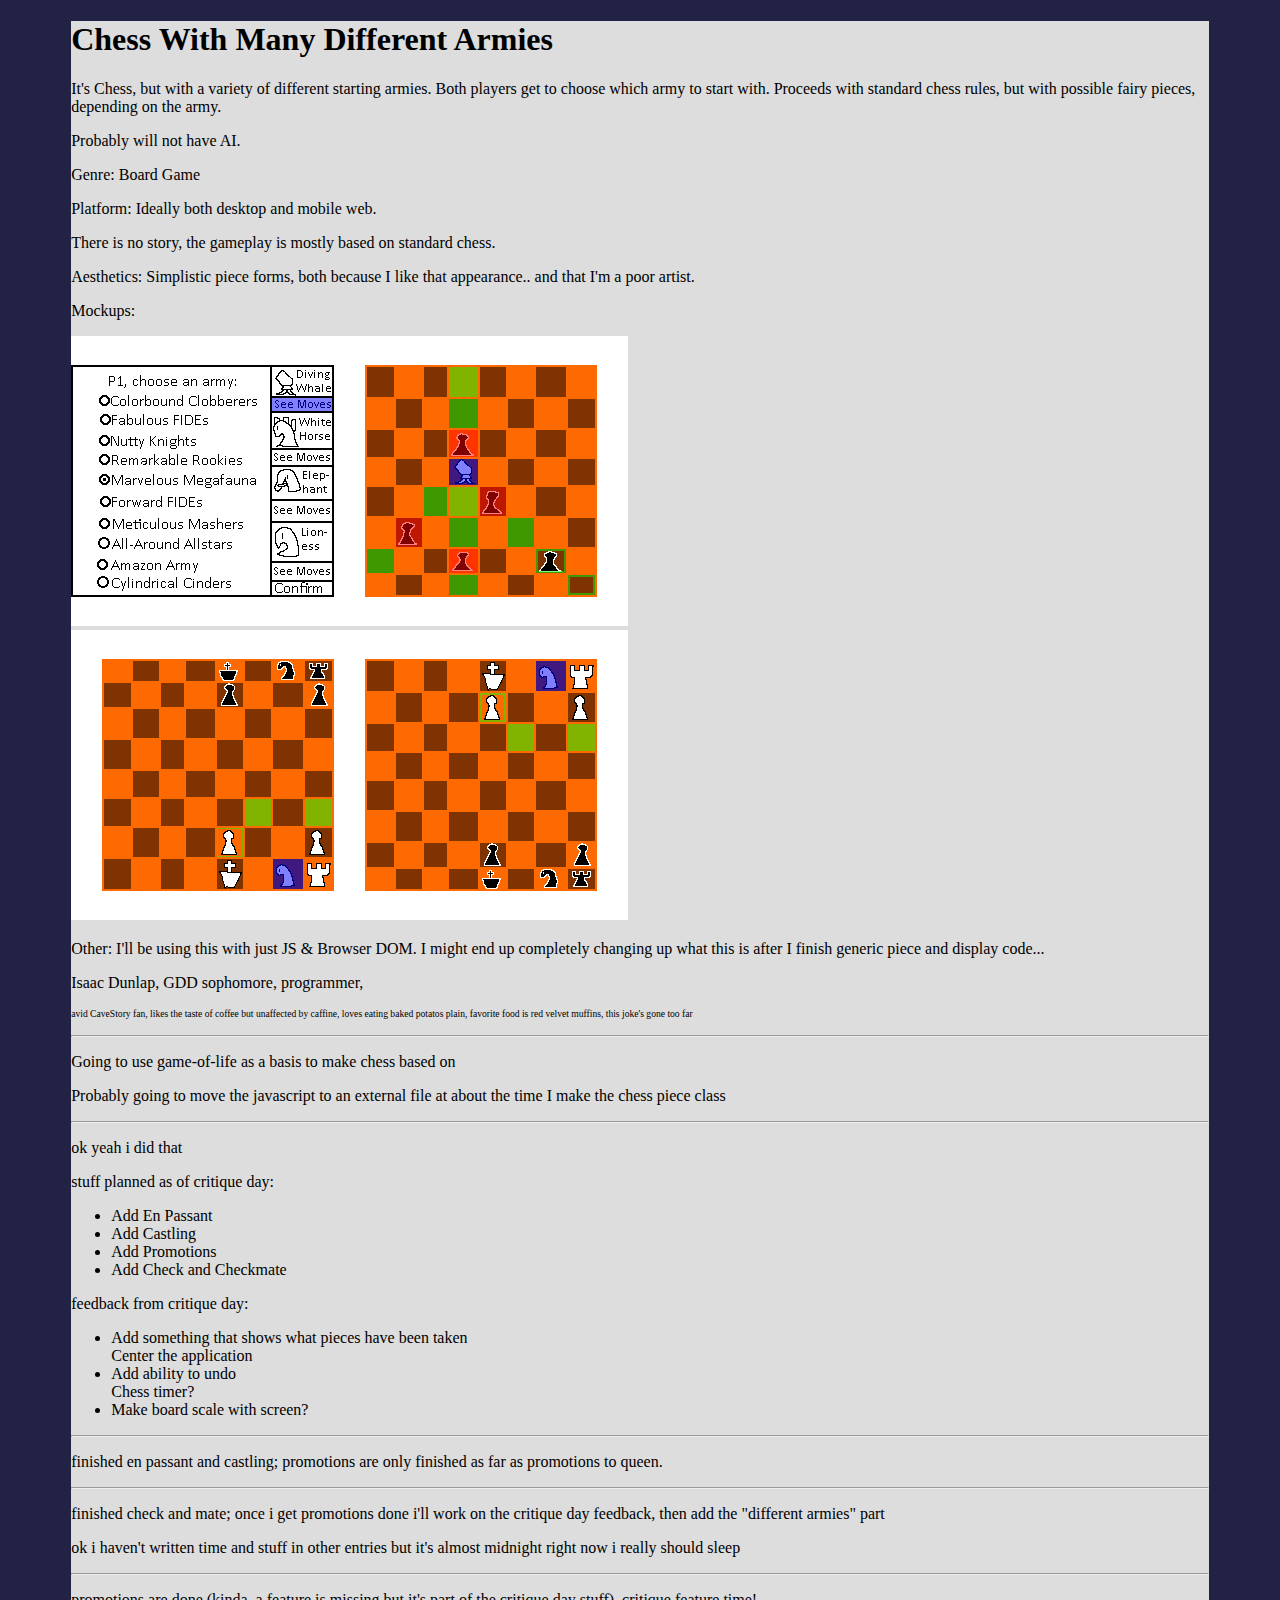
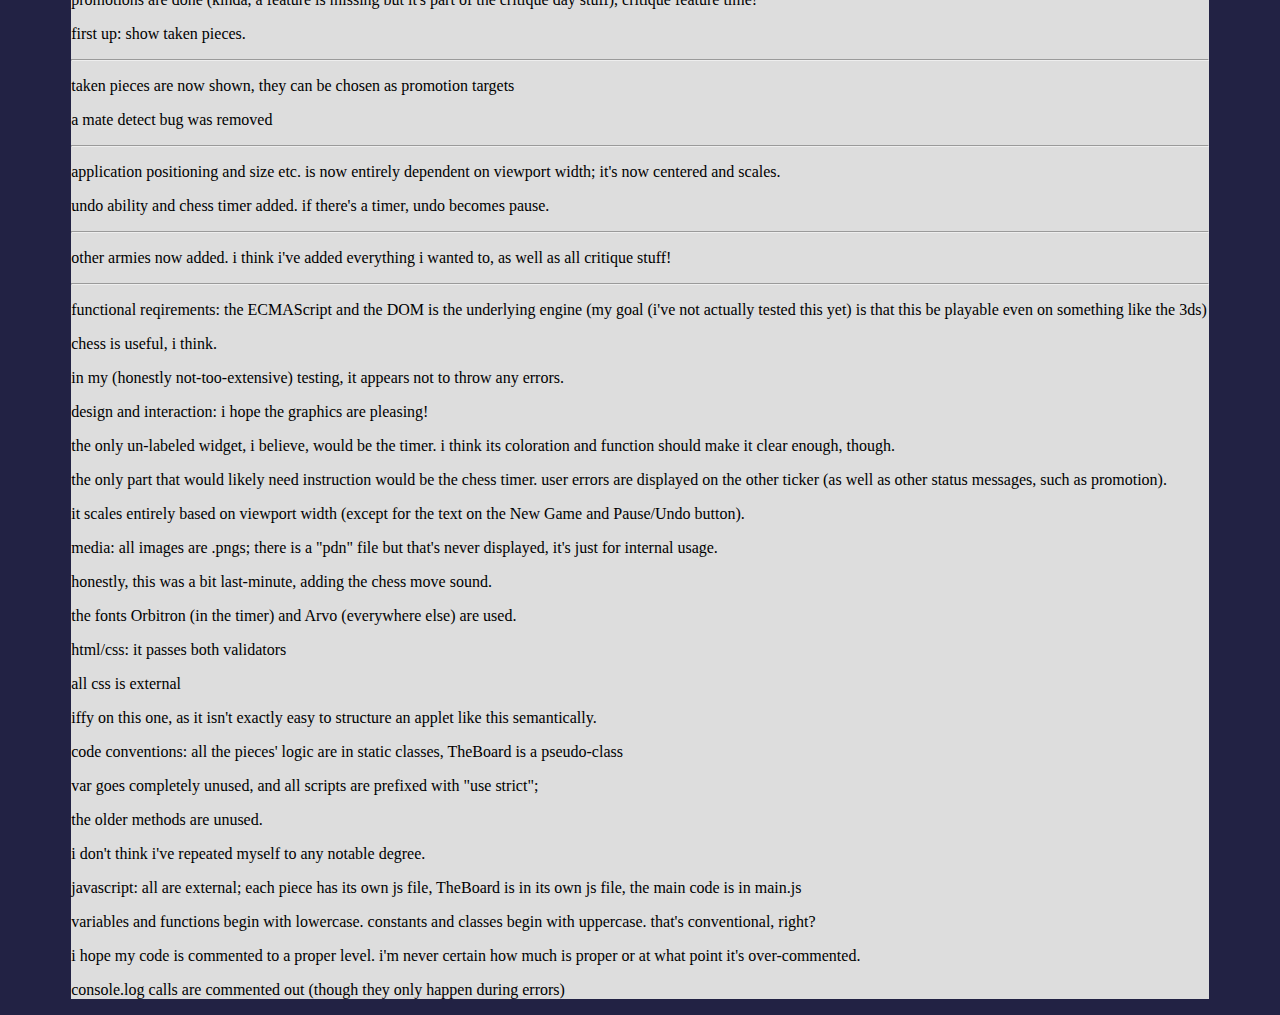
<file: about.html>
<!DOCTYPE html>
<html lang="en">
	<head>
		<meta charset="UTF-8">
		<meta http-equiv="X-UA-Compatible" content="IE=edge">
		<meta name="viewport" content="width=device-width, initial-scale=1.0">
		<link rel="stylesheet" href="css/about.css" />
		<title>About</title>
	</head>
	<body>
		<main>
			<h1>Chess With Many Different Armies</h1>
			<p>It's Chess, but with a variety of different starting armies. Both players get to choose which army to start with. Proceeds with standard chess rules, but with possible fairy pieces, depending on the army.</p>
			<p>Probably will not have AI.</p>
			<p>Genre: Board Game</p>
			<p>Platform: Ideally both desktop and mobile web.</p>
			<p>There is no story, the gameplay is mostly based on standard chess.</p>
			<p>Aesthetics: Simplistic piece forms, both because I like that appearance.. and that I'm a poor artist.</p>
			<p>Mockups:</p>
			<img src="images/mockup.png" alt="The army selection screen. Shows the 4 pieces the army has, as well as the ability to see how they move via an example position."</img>
			<br /><img src="images/mockup2.png" alt="The board. Two boards are shown. The left is White's perspective, the right is Black's perspective. It is currently White's turn and they are seeing what spaces their Knight can move to. The Knight is highlighed in blue, the movable spaces are green, the occupied movable spaces are outlined in green."</img>
			<p>Other: I'll be using this with just JS &amp; Browser DOM. I might end up completely changing up what this is after I finish generic piece and display code...</p>
			<p>Isaac Dunlap, GDD sophomore, programmer,<h2> avid CaveStory fan, likes the taste of coffee but unaffected by caffine, loves eating baked potatos plain, favorite food is red velvet muffins, this joke's gone too far</h2></p>
			<hr />
			<p>Going to use game-of-life as a basis to make chess based on</p>
			<p>Probably going to move the javascript to an external file at about the time I make the chess piece class</p>
			<hr />
			<p>ok yeah i did that</p>
			<p>stuff planned as of critique day:<p>
			<ul>
				<li>Add En Passant</li>
				<li>Add Castling</li>
				<li>Add Promotions</li>
				<li>Add Check and Checkmate</li>
			</ul>
			<p>feedback from critique day:</p>
			<ul>
				<li>Add something that shows what pieces have been taken<br />Center the application</li>
				<li>Add ability to undo<br />Chess timer?</li>
				<li>Make board scale with screen?</li>
			</ul>
			<hr />
			<p>finished en passant and castling; promotions are only finished as far as promotions to queen.</p>
			<hr />
			<p>finished check and mate; once i get promotions done i'll work on the critique day feedback, then add the "different armies" part</p>
			<p>ok i haven't written time and stuff in other entries but it's almost midnight right now i really should sleep</p>
			<hr />
			<p>promotions are done (kinda, a feature is missing but it's part of the critique day stuff), critique feature time!</p>
			<p>first up: show taken pieces.</p>
			<hr />
			<p>taken pieces are now shown, they can be chosen as promotion targets</p>
			<p>a mate detect bug was removed</p>
			<hr />
			<p>application positioning and size etc. is now entirely dependent on viewport width; it's now centered and scales.</p>
			<p>undo ability and chess timer added. if there's a timer, undo becomes pause.</p>
			<hr />
			<p>other armies now added. i think i've added everything i wanted to, as well as all critique stuff!</p>
			<hr />
			<p>functional reqirements: the ECMAScript and the DOM is the underlying engine (my goal (i've not actually tested this yet) is that this be playable even on something like the 3ds)</p>
			<p>chess is useful, i think.</p>
			<p>in my (honestly not-too-extensive) testing, it appears not to throw any errors.</p>
			<p>design and interaction: i hope the graphics are pleasing!</p>
			<p>the only un-labeled widget, i believe, would be the timer. i think its coloration and function should make it clear enough, though.</p>
			<p>the only part that would likely need instruction would be the chess timer. user errors are displayed on the other ticker (as well as other status messages, such as promotion).</p>
			<p>it scales entirely based on viewport width (except for the text on the New Game and Pause/Undo button).</p>
			<p>media: all images are .pngs; there is a "pdn" file but that's never displayed, it's just for internal usage.</p>
			<p>honestly, this was a bit last-minute, adding the chess move sound.</p>
			<p>the fonts Orbitron (in the timer) and Arvo (everywhere else) are used.</p>
			<p>html/css: it passes both validators</p>
			<p>all css is external</p>
			<p>iffy on this one, as it isn't exactly easy to structure an applet like this semantically.</p>
			<p>code conventions: all the pieces' logic are in static classes, TheBoard is a pseudo-class</p>
			<p>var goes completely unused, and all scripts are prefixed with "use strict";</p>
			<p>the older methods are unused.</p>
			<p>i don't think i've repeated myself to any notable degree.</p>
			<p>javascript: all are external; each piece has its own js file, TheBoard is in its own js file, the main code is in main.js</p>
			<p>variables and functions begin with lowercase. constants and classes begin with uppercase. that's conventional, right?</p>
			<p>i hope my code is commented to a proper level. i'm never certain how much is proper or at what point it's over-commented.</p>
			<p>console.log calls are commented out (though they only happen during errors)</p>
		</main>
	</body>
</html>
</file>
<file: css/about.css>
body {
	background-color: #222244;
}

main {
	background-color: #DDDDDD;
	margin: 0 auto;
	width: 90%;
}

h2{
	font-size: 0.6rem;
	font-weight: initial;
}
</file>
